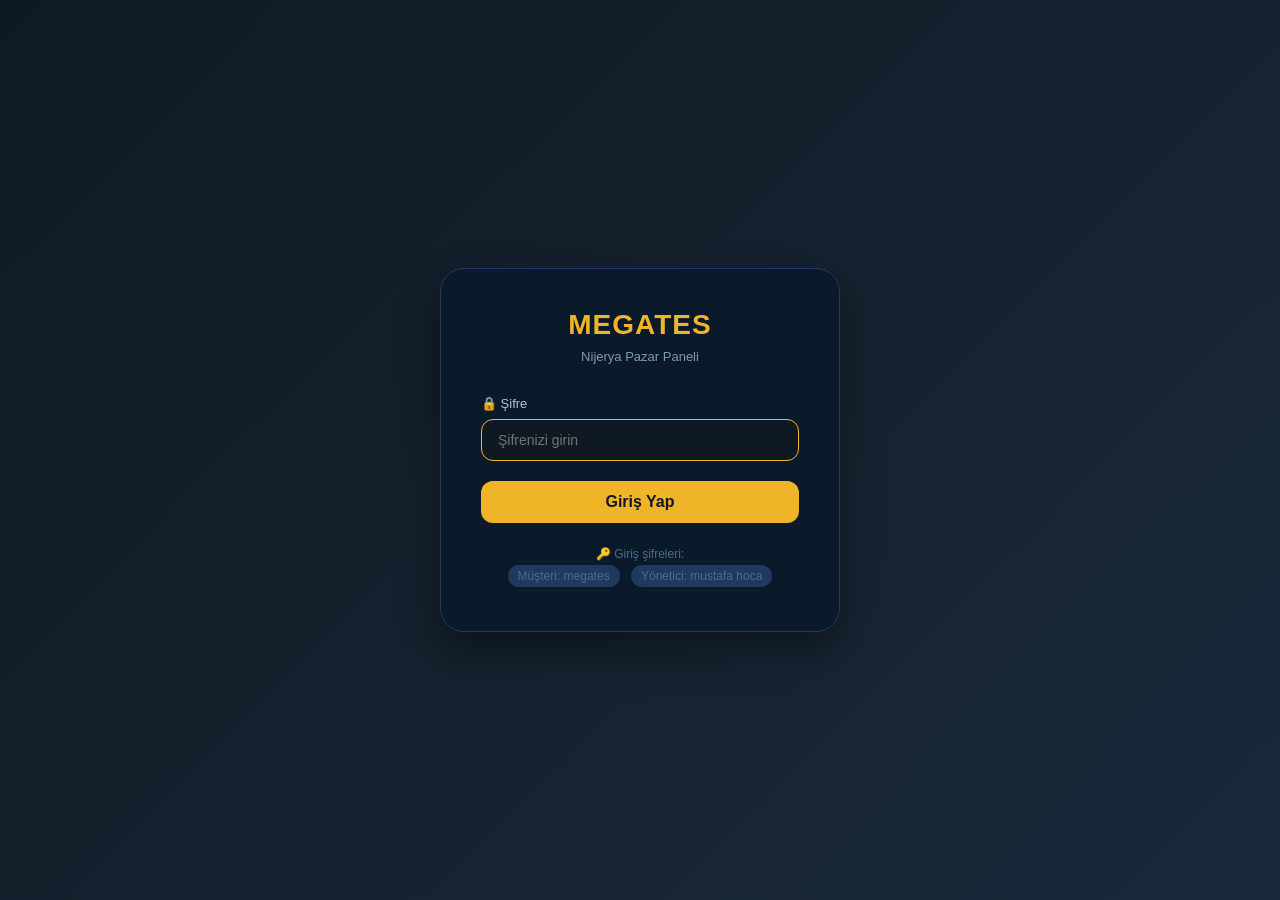
<file: admin.html>
<!DOCTYPE html>
<html lang="tr">
<head>
    <meta charset="UTF-8">
    <meta name="viewport" content="width=device-width, initial-scale=1.0">
    <title>Megates Enerji - Admin Paneli</title>
    <link rel="stylesheet" href="style.css">
    <style>
        .container { max-width:1400px; margin:0 auto; padding:32px; }
        .header { background:#0a1a2a; border:1px solid #1e3a5f; border-radius:16px; padding:24px; margin-bottom:24px; display:flex; justify-content:space-between; align-items:center; }
        .header h1 { color:#f0b429; font-size:24px; }
        .back-btn { background:#1e3a5f; color:#fff; padding:10px 20px; border-radius:10px; text-decoration:none; }
        .save-all-btn { background:#27ae60; color:#fff; padding:10px 20px; border-radius:10px; border:none; cursor:pointer; }
        .section { background:#0a1a2a; border:1px solid #1e3a5f; border-radius:16px; padding:24px; margin-bottom:24px; }
        .section h2 { color:#f0b429; font-size:18px; margin-bottom:20px; }
        .form-group { margin-bottom:20px; }
        .form-group label { display:block; color:#aac8e0; font-size:13px; margin-bottom:8px; }
        .form-group input { width:100%; padding:12px; background:#0f1923; border:1px solid #1e3a5f; border-radius:10px; color:#fff; }
        .form-row { display:grid; grid-template-columns:1fr 1fr; gap:20px; }
        button { background:#f0b429; color:#0f1923; border:none; padding:12px 24px; border-radius:10px; cursor:pointer; }
        .success { background:#27ae60; color:#fff; padding:12px; border-radius:10px; display:none; position:fixed; top:20px; right:20px; }
        .error { background:#e74c3c; color:#fff; padding:12px; border-radius:10px; display:none; position:fixed; top:20px; right:20px; }
    </style>
</head>
<body>
<div class="container">
    <div class="header">
        <h1>⚙️ MEGATES Admin Paneli</h1>
        <div>
            <button class="save-all-btn" onclick="saveAllData()">💾 Tüm Değişiklikleri Kaydet</button>
            <a href="index.html" class="back-btn">← Ana Paneli Görüntüle</a>
        </div>
    </div>
    <div id="successMsg" class="success">✅ Kaydedildi!</div>
    <div id="errorMsg" class="error">❌ Hata oluştu!</div>

    <div class="section">
        <h2>📊 İstatistikler (Milyon $)</h2>
        <div class="form-row">
            <div class="form-group"><label>HS 8504 İthalat ($M)</label><input type="number" id="hs8504_ithalat"></div>
            <div class="form-group"><label>HS 8537 Pano İthalat ($M)</label><input type="number" id="hs8537_ithalat"></div>
            <div class="form-group"><label>WB Aktif Fon ($M)</label><input type="number" id="wb_aktif_fon"></div>
            <div class="form-group"><label>TCN Aktif Proje Sayısı</label><input type="number" id="tcn_aktif_proje"></div>
            <div class="form-group"><label>Türkiye Payı (%)</label><input type="number" id="turkiye_payi"></div>
            <div class="form-group"><label>Güç Trafosu Büyüme (%)</label><input type="number" id="guc_trafosu_buyume"></div>
        </div>
    </div>
</div>
<script>
async function loadData() {
    const response = await fetch('veriler.json?_=' + Date.now());
    const json = await response.json();
    const s = json.panel.istatistikler;
    document.getElementById('hs8504_ithalat').value = s.hs8504_ithalat;
    document.getElementById('hs8537_ithalat').value = s.hs8537_ithalat;
    document.getElementById('wb_aktif_fon').value = s.wb_aktif_fon;
    document.getElementById('tcn_aktif_proje').value = s.tcn_aktif_proje;
    document.getElementById('turkiye_payi').value = s.turkiye_payi;
    document.getElementById('guc_trafosu_buyume').value = s.guc_trafosu_buyume;
}
async function saveAllData() {
    showMessage('success', '✅ Veriler kaydedildi!');
    setTimeout(() => window.location.href = 'index.html', 1500);
}
function showMessage(type, msg) {
    const el = document.getElementById(type + 'Msg');
    el.textContent = msg;
    el.style.display = 'block';
    setTimeout(() => el.style.display = 'none', 2000);
}
function checkAdmin() {
    if (localStorage.getItem('megates_user') !== 'admin') {
        window.location.href = 'login.html';
    }
}
checkAdmin();
loadData();
</script>
</body>
</html>
</file>
<file: style.css>
* { margin:0; padding:0; box-sizing:border-box; }
body { font-family:'Segoe UI',sans-serif; background:#0f1923; color:#e0e0e0; }

.sidebar { position:fixed; left:0; top:0; width:220px; height:100vh; background:#0a1016; border-right:1px solid #1e3a5f; display:flex; flex-direction:column; z-index:100; }
.logo { padding:24px 20px 20px; border-bottom:1px solid #1e3a5f; }
.logo h2 { color:#f0b429; font-size:17px; font-weight:700; }
.logo p { color:#7a9bb5; font-size:11px; margin-top:4px; }
.nav { padding:16px 0; flex:1; }
.nav a { display:flex; align-items:center; gap:10px; padding:11px 20px; color:#8ab0cc; font-size:13px; text-decoration:none; cursor:pointer; border-left:3px solid transparent; transition:.2s; }
.nav a:hover, .nav a.active { color:#fff; background:#1a2d40; border-left-color:#f0b429; }
.sidebar-footer { padding:16px 20px; border-top:1px solid #1e3a5f; }
.sidebar-footer p { color:#4a6d8c; font-size:11px; }

.main { margin-left:220px; min-height:100vh; }
.topbar { background:#0a1016; border-bottom:1px solid #1e3a5f; padding:16px 32px; display:flex; align-items:center; justify-content:space-between; position:sticky; top:0; z-index:90; }
.topbar h1 { font-size:18px; color:#fff; font-weight:600; }
.topbar-right { display:flex; align-items:center; gap:15px; }
.badge { background:#1a3a5c; color:#7ec8e3; font-size:11px; padding:4px 12px; border-radius:20px; border:1px solid #2a5a8c; }
.admin-btn { background:#f0b429; color:#0f1923; padding:6px 14px; border-radius:20px; font-size:12px; font-weight:bold; text-decoration:none; transition:.2s; }
.admin-btn:hover { background:#d4a020; }
.user-info { font-size:12px; color:#7a9bb5; }
.content-area { padding:32px; min-height:calc(100vh - 70px); }
.loading { text-align:center; padding:50px; color:#7a9bb5; }

.stat-grid { display:grid; grid-template-columns:repeat(4,1fr); gap:20px; margin-bottom:28px; }
.stat-card { background:#0a1a2a; border:1px solid #1e3a5f; border-radius:12px; padding:20px 22px; position:relative; overflow:hidden; }
.stat-card::before { content:''; position:absolute; top:0; left:0; right:0; height:3px; }
.stat-card.red::before { background:#e74c3c; }
.stat-card.blue::before { background:#2980b9; }
.stat-card.green::before { background:#27ae60; }
.stat-card.gold::before { background:#f0b429; }
.stat-card .lbl { font-size:11px; color:#7a9bb5; text-transform:uppercase; }
.stat-card .val { font-size:28px; font-weight:700; margin:6px 0 3px; color:#fff; }
.stat-card .src { font-size:10px; color:#2a4a6c; margin-top:3px; }
.stat-card .ico { position:absolute; right:18px; top:50%; transform:translateY(-50%); font-size:32px; opacity:.12; }

.charts-row { display:grid; grid-template-columns:1fr 1fr; gap:20px; margin-bottom:28px; }
.chart-card { background:#0a1a2a; border:1px solid #1e3a5f; border-radius:12px; padding:22px; }
.chart-card h3 { font-size:13px; color:#aac8e0; margin-bottom:4px; }
.chart-card .src { font-size:10px; color:#2a5a8c; margin-bottom:14px; }
.chart-wrap { position:relative; height:210px; }

.sec { font-size:12px; color:#7a9bb5; text-transform:uppercase; margin-bottom:16px; display:flex; align-items:center; gap:8px; }
.sec::after { content:''; flex:1; height:1px; background:#1e3a5f; }

.tcard { background:#0a1a2a; border:1px solid #1e3a5f; border-radius:12px; padding:22px; margin-bottom:24px; }
.tcard .src { font-size:10px; color:#2a5a8c; margin-bottom:14px; }

table { width:100%; border-collapse:collapse; }
th { text-align:left; font-size:11px; color:#4a7a9c; padding:9px 12px; border-bottom:1px solid #1e3a5f; }
td { padding:10px 12px; font-size:12.5px; color:#c0d8ec; border-bottom:1px solid #111e2a; }
tr:hover td { background:#0d2035; }

.bp { display:inline-block; padding:2px 9px; border-radius:20px; font-size:11px; font-weight:600; }
.bp-red { background:#2d0d0d; color:#e74c3c; border:1px solid #5a1a1a; }
.bp-blue { background:#0d1e2d; color:#2980b9; border:1px solid #1a3a5c; }
.bp-green { background:#0d2d1a; color:#27ae60; border:1px solid #1a5c2a; }
.bp-gold { background:#2d1e00; color:#f0b429; border:1px solid #5c3a00; }
.bp-purple { background:#1a0d2d; color:#9b59b6; border:1px solid #3a1a5c; }

.star { color:#f0b429; letter-spacing:-1px; font-size:13px; }

.irow { display:grid; grid-template-columns:1fr 1fr 1fr; gap:20px; margin-bottom:28px; }
.icard { background:#0a1a2a; border:1px solid #1e3a5f; border-radius:12px; padding:18px; }
.icard h3 { font-size:13px; color:#f0b429; margin-bottom:10px; }

.ii { display:flex; gap:8px; margin-bottom:8px; align-items:flex-start; }
.dot { width:7px; height:7px; border-radius:50%; background:#2980b9; margin-top:5px; flex-shrink:0; }
.ii p { font-size:12px; color:#aac8e0; line-height:1.5; }

.lnk { color:#2980b9; text-decoration:none; font-size:12px; }
.lnk:hover { text-decoration:underline; }

.twocol { display:grid; grid-template-columns:1fr 1fr; gap:20px; margin-bottom:28px; }
select { background:#0a1a2a; border:1px solid #1e3a5f; color:#aac8e0; padding:8px 12px; border-radius:8px; font-size:13px; cursor:pointer; }

.tc { background:#0a1a2a; border:1px solid #1e3a5f; border-radius:10px; padding:14px 18px; margin-bottom:10px; }
.tt { font-size:13px; color:#e0e0e0; font-weight:600; margin-bottom:7px; }
.tm { display:flex; gap:12px; flex-wrap:wrap; }
.tm span { font-size:11px; color:#7a9bb5; }
</file>
